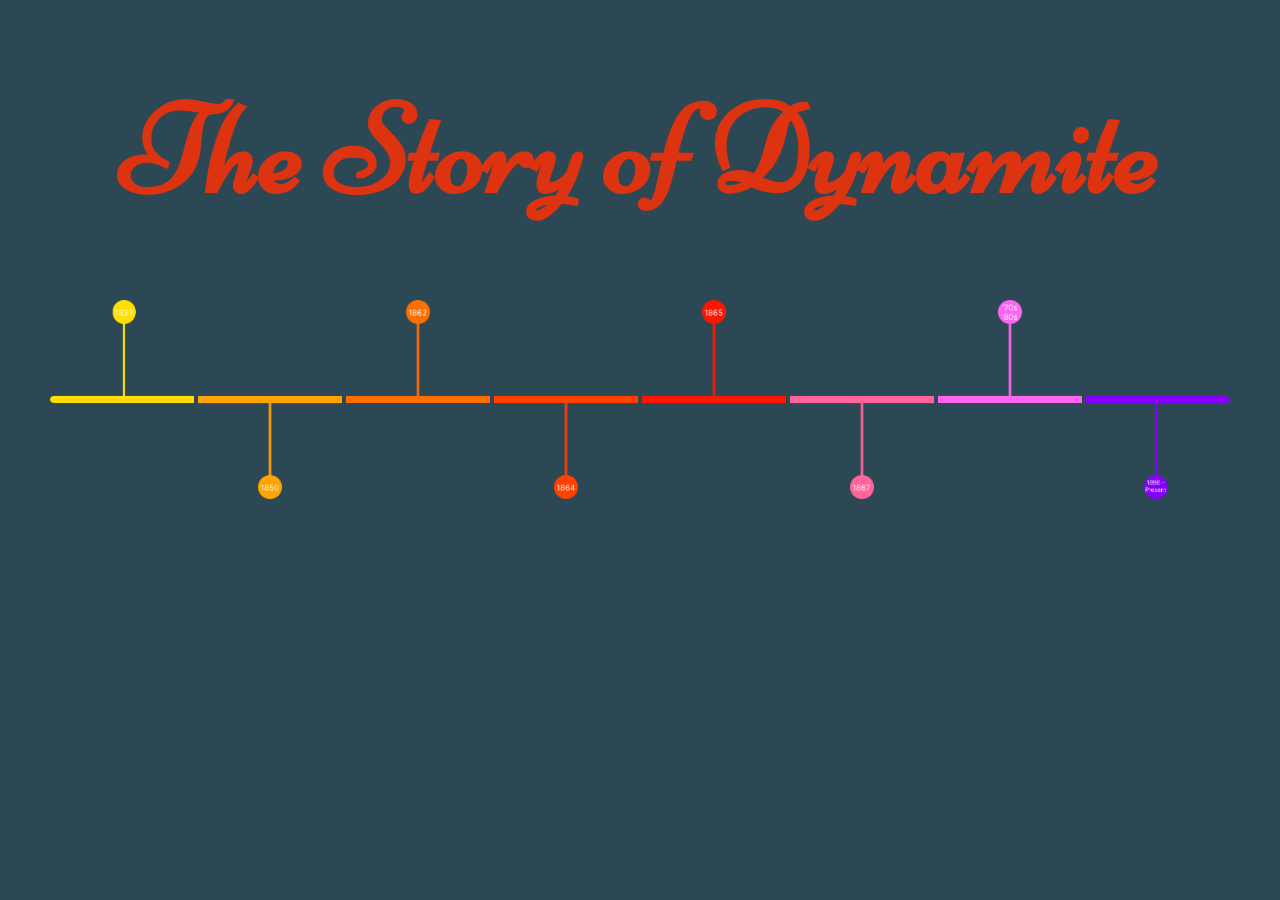
<file: index.html>
<!DOCTYPE html>
<html>
    <head>
        <meta charset="utf-8">
        <meta http-equiv="X-UA-Compatible" content="IE=edge">
        <title>Dynamite Project</title>
        <meta name="viewport" content="width=device-width, initial-scale=1">
        <link rel="stylesheet" href="styles.css">
    </head>
    <body>
        <div class="main">
            <div class="over">
                <h1 id="title">The Story of Dynamite</h1>
            </div>
            <div class="under">
                <a href="1833.html"><img src="1833.png" alt="" class="timeline up" id="33"></a>
                <a href="1850.html"><img src="1850.png" alt="" class="timeline down" id="50"></a>
                <a href="1862.html"><img src="1862.png" alt="" class="timeline up" id="62"></a>
                <a href="1864.html"><img src="1864.png" alt="" class="timeline down" id="64"></a>
                <a href="1865.html"><img src="1865.png" alt="" class="timeline up" id="65"></a>
                <a href="1867.html"><img src="1867.png" alt="" class="timeline down" id="67"></a>
                <a href="80.html"><img src="80.png" alt="" class="timeline up" id="80"></a>
                <a href="1896.html"><img src="1896.png" alt="" class="timeline down" id="96"></a>
            </div>
        </div>
    </body>
</html>
</file>
<file: styles.css>
html, body, div, span, applet, object, iframe,
h1, h2, h3, h4, h5, h6, p, blockquote, pre,
a, abbr, acronym, address, big, cite, code,
del, dfn, em, img, ins, kbd, q, s, samp,
small, strike, strong, sub, sup, tt, var,
b, u, i, center,
dl, dt, dd, ol, ul, li,
fieldset, form, label, legend,
table, caption, tbody, tfoot, thead, tr, th, td,
article, aside, canvas, details, embed, 
figure, figcaption, footer, header, hgroup, 
menu, nav, output, ruby, section, summary,
time, mark, audio, video {
	margin: 0;
	padding: 0;
	border: 0;
	font-size: 100%;
	font: inherit;
	vertical-align: baseline;
}

@font-face {
    font-family: myFont;
    src: url("Niconne-Regular.ttf");
}

.main {
    display: flex;
    height: 100vh;
    width: 100vw;
    justify-content: center;
    flex-direction: column;
    align-items: center;
    background-color: #2D4855;
}

.up {
    width: 11.25vw;
    height: 8.04vw;
    padding-bottom: 7.5vw;
}

.down {
    width: 11.25vw;
    height: 8.04vw;
    padding-top: 7.5vw;
    position: relative;
}

.year {
    font-size: 10em;
    font-weight: bold;
    align-items: center;
    display: flex;
    justify-content: center;
    position: relative;
}

.text {
    font-size: 5em;
    padding-left: 10vw;
    padding-right: 10vw;
    text-align: center;
}

.top {
    display: flex;
    justify-content: space-between;
    height: 40vh;
    width: 90vw;
    background-color: #2D4855;
    padding-right: 5vw;
    padding-left: 5vw;
}

.bottom {
    display: flex;
    flex-direction: column;
    height: 60vh;
    width: 100vw;
    background-color: #2D4855;
}

.over {
    flex: 1;
    display: flex;
    flex-direction: column;
    text-align: center;
    height: 100%;
    justify-content: center;
}

.under {
    flex: 2;
}

#title {
    font-family: myFont;
    font-size: 128px;
    font-weight: bold;
    color: #dd3311;
}

.rightimg {
    height: 30vh;
    width: auto;
    padding-top: 5vh;
}

.leftimg {
    height: 30vh;
    width: auto;
    padding-top: 5vh;
}

.xclass {
    padding-top: 5vh;
}

@media (max-width: 1439px) {
    .year {
        font-size: 48px;
    }
    
    .text {
        font-size: 24px;
    }
}
</file>
